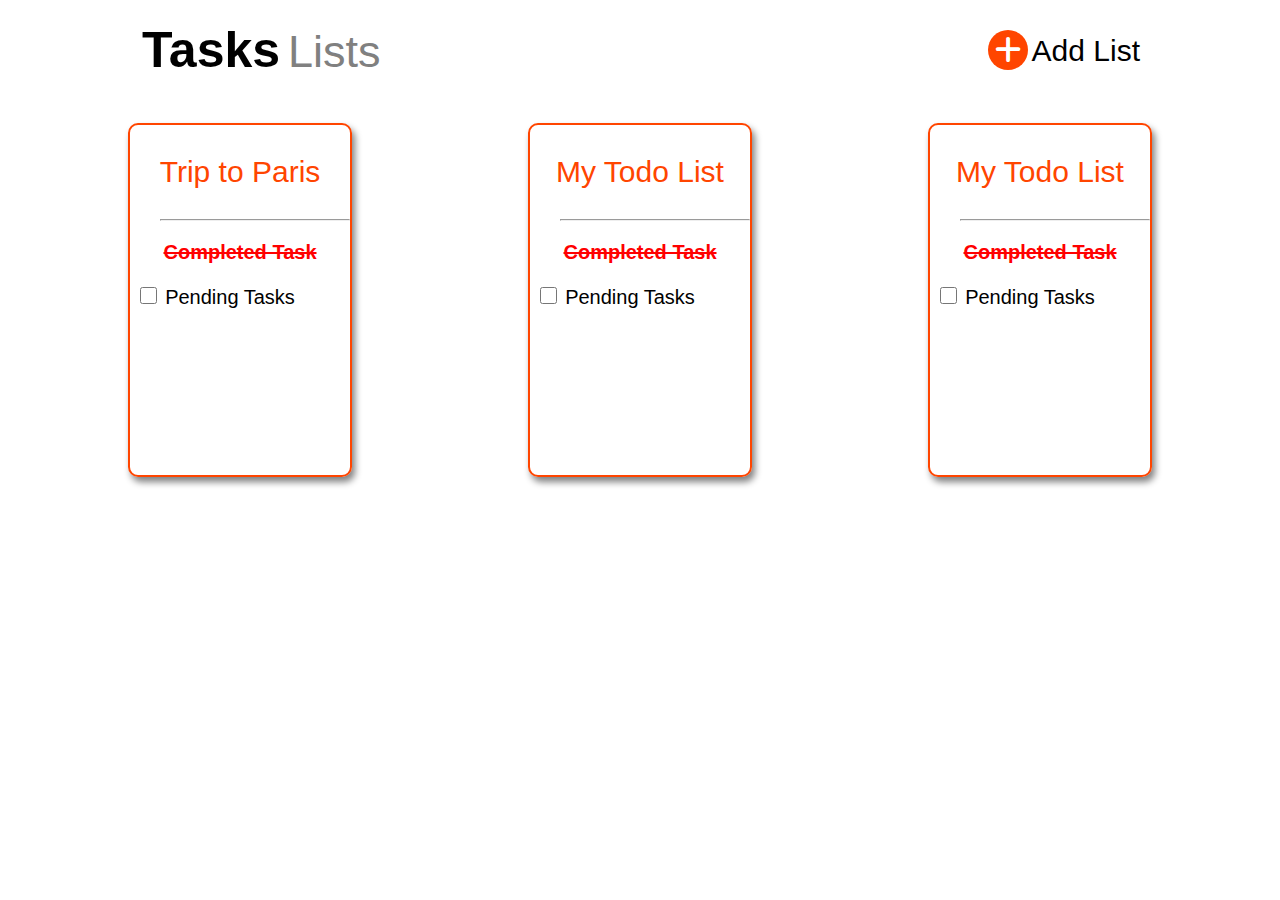
<file: index.html>
<!DOCTYPE html>
<html lang="en">
<head>
    <meta charset="UTF-8">
    <meta http-equiv="X-UA-Compatible" content="IE=edge">
    <meta name="viewport" content="width=, initial-scale=1.0">
    <link rel="stylesheet" href="./style.css">
    <link rel="stylesheet" href="https://cdnjs.cloudflare.com/ajax/libs/font-awesome/6.0.0-beta2/css/all.min.css">
    <title>Todo | Home - 1366</title>
</head>
<body>
      <div class="outer">
          <div class="head">
              <div class="headleft">
                  <span class="tasks">Tasks</span>
                  <span class="lists">Lists</span>
              </div>
              <div class="headright">
                  <span class="icon"><a href="./index3.html"><i class="fas fa-plus font"></i></a></span>
                  <span class="addlist">Add List</span>
              </div>
          </div>
          <div class="main">
              <div class="main-1">
                  <p class="trip"><a href="./index2.html" class="a1">Trip to Paris</a></p>
                  <hr class="hr">
                  <p class="task1">Completed Task</p>
                  <input type="checkbox" class="input"><span class="task2">Pending Tasks</span>
              </div>
              <div class="main-2">
                <p class="trip">My Todo List</p>
                <hr class="hr">
                <p class="task1">Completed Task</p>
                <input type="checkbox" class="input"><span class="task2">Pending Tasks</span>
              </div>
              <div class="main-3">
                <p class="trip">My Todo List</p>
                <hr class="hr">
                <p class="task1">Completed Task</p>
                <input type="checkbox" class="input"><span class="task2">Pending Tasks</span>
              </div>
          </div>
      </div>
</body>
</html>
</file>
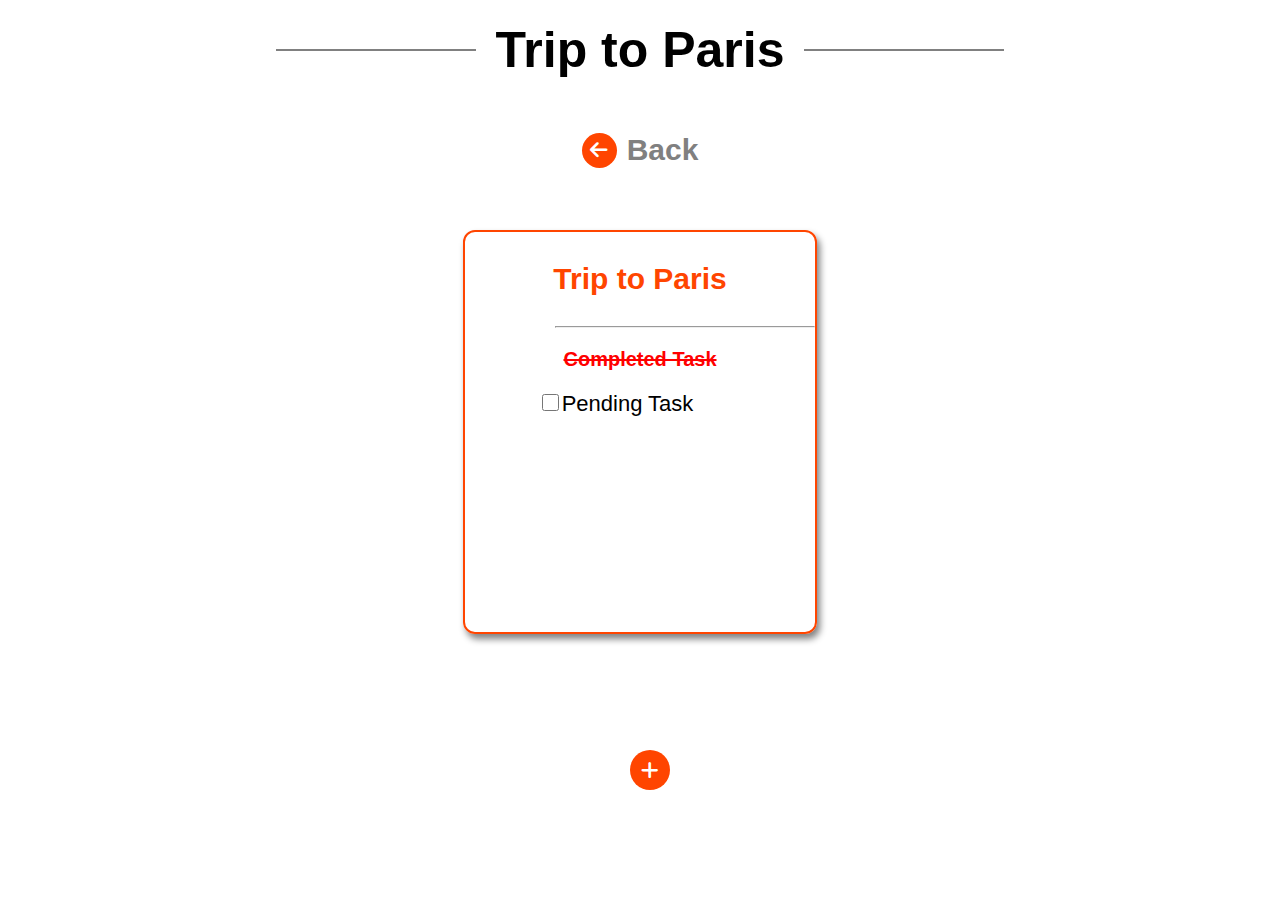
<file: index2.html>
<!DOCTYPE html>
<html lang="en">
<head>
    <meta charset="UTF-8">
    <meta http-equiv="X-UA-Compatible" content="IE=edge">
    <meta name="viewport" content="width=device-width, initial-scale=1.0">
    <link rel="stylesheet" href="./style2.css">
    <link rel="stylesheet" href="https://cdnjs.cloudflare.com/ajax/libs/font-awesome/6.0.0-beta2/css/all.min.css">
    <title>Todo List View | 1366</title>
</head>
<body>
    <div class="outer">
      <div class="main1">
          <p class="hr"></p>
          <p class="trip">Trip to Paris</p>
          <p class="hr"></p>
      </div>
      <div class="main2">
          <p><a href="./index.html"><i class="fas fa-arrow-left leftarrow"></i></a></p>
          <p class="back">Back</p>
      </div>
      <div class="main3">
          <p class="trip2">Trip to Paris</p>
          <hr class="hr2">
          <p class="completed2">Completed Task</p>
          <input type="checkbox" class="input2"><span class="pending2">Pending Task</span>
          <p><a href="./index4.html"><i class="fas fa-plus font"></i></a></p>

      </div>
    </div>
</body>
</html>
</file>
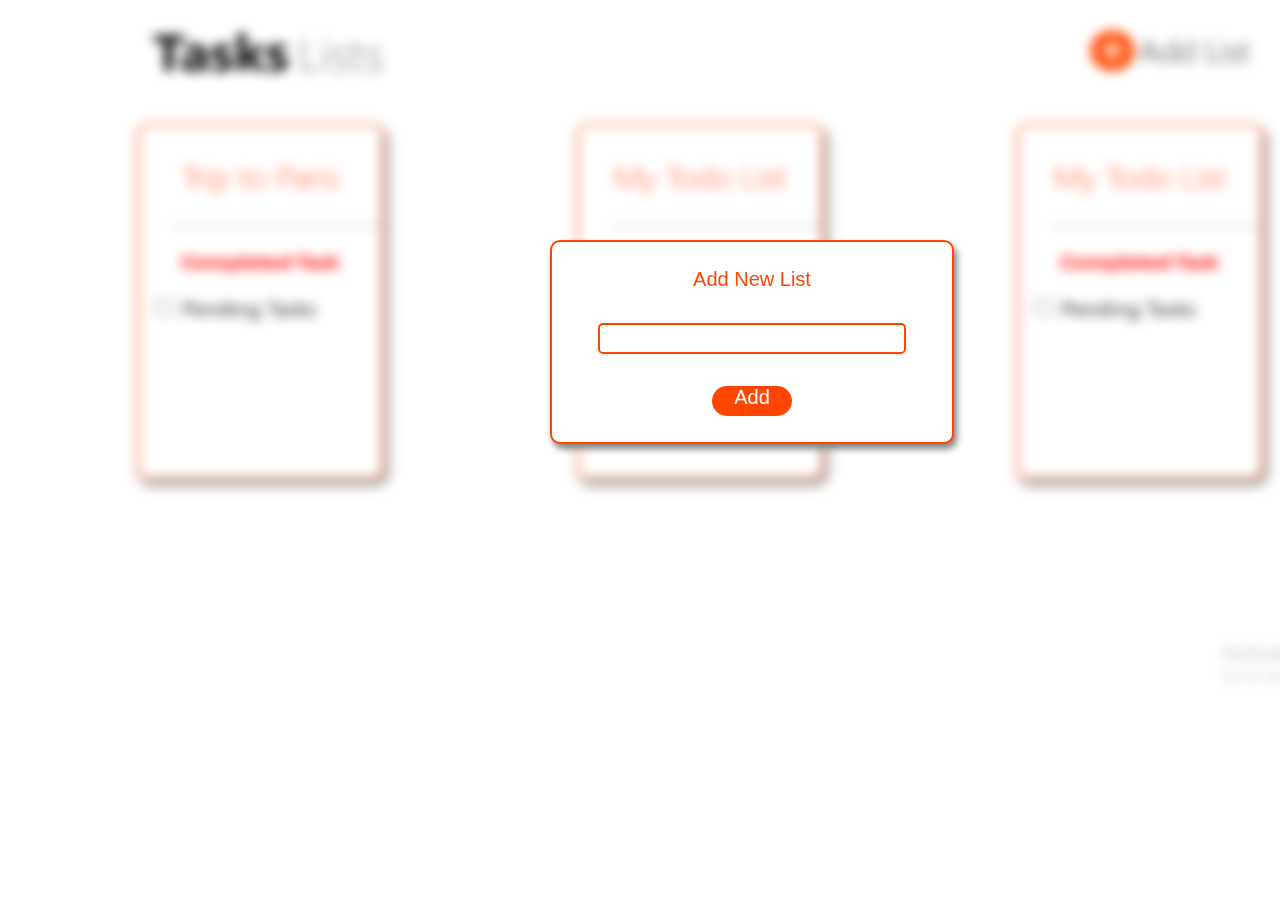
<file: index3.html>
<!DOCTYPE html>
<html lang="en">
<head>
    <meta charset="UTF-8">
    <meta http-equiv="X-UA-Compatible" content="IE=edge">
    <meta name="viewport" content="width=device-width, initial-scale=1.0">
    <link rel="stylesheet" href="./style3.css">
    <title>Todo Add List View</title>
</head>
<body>
    <div class="blur"></div>
    <div class="popup">
        <p class="addnewlist">Add New List</p>
        <input type="text" class="input3">
        <p class="add">Add</p>
    </div>
</body>
</html>
</file>
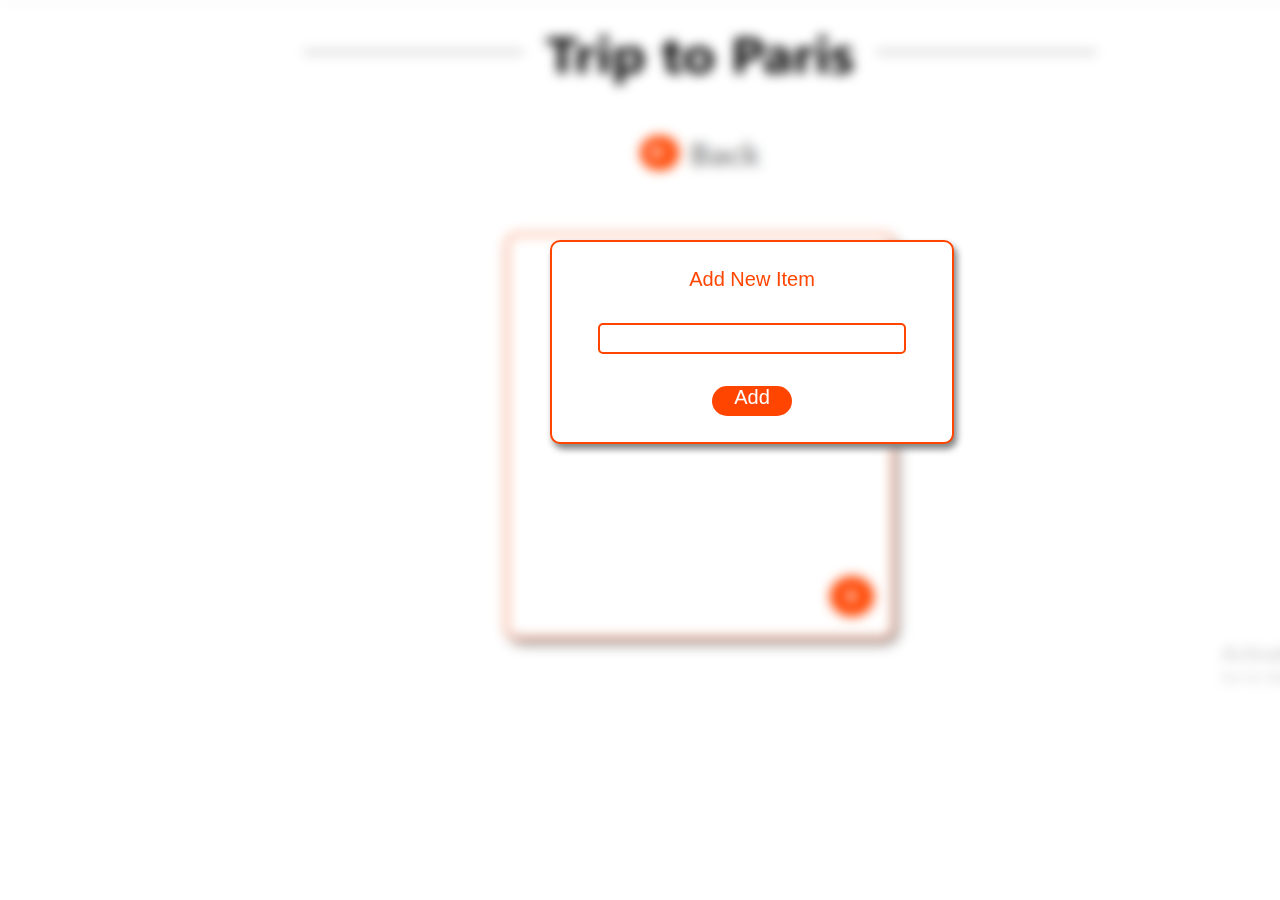
<file: index4.html>
<!DOCTYPE html>
<html lang="en">
<head>
    <meta charset="UTF-8">
    <meta http-equiv="X-UA-Compatible" content="IE=edge">
    <meta name="viewport" content="width=device-width, initial-scale=1.0">
    <link rel="stylesheet" href="./style4.css">
    <title>Todo Add Todo Item</title>
</head>
<body>
    <div class="blur"></div>
    <div class="popup">
        <p class="addnewlist">Add New Item</p>
        <input type="text" class="input3">
        <p class="add">Add</p>
    </div>
</body>
</html>
</file>
<file: style.css>
body
{
    margin: 0;
}

.outer
{
    display: flex;
    flex-direction: column;
    justify-content: space-around;
    align-items: center;
    gap: 0px;
    
}
 .head
 {
     width: 1000px;
     height: 100px;
     display: flex;
     flex-direction: row;
     justify-content: space-between;
     align-items: center;
     
 }
 .tasks
 {
     font-size: 50px;
     font-weight: bold;
     font-family:'Segoe UI', Tahoma, Geneva, Verdana, sans-serif;
     margin: 2px;
 }
 .lists
 {
     font-size:45px;
     font-weight: lighter;
     color: gray;
     font-family: 'Segoe UI', Tahoma, Geneva, Verdana, sans-serif;
     margin: 2px;
 }
 .font
 {
    width: 40px;
    height: 40px;
     background-color: orangered;
    text-align: center;
    padding: 5px;
    box-sizing: border-box;
    color: white;
    border-radius: 50%;
    font-size: 30px;
 }
 .addlist
 {
     font-size: 30px;
     font-weight: 300;
     font-family: 'Segoe UI', Tahoma, Geneva, Verdana, sans-serif;
 }

 .main
 {
    width: 1200px;
    height: 400px;
    display: flex;
    flex-direction: row;
    justify-content: space-around;
    align-items: center;
    

    
 }
 .main-1
 {
     width:220px;
     height:350px;
     border:2px solid orangered;
     border-radius: 10px;
     box-shadow: 3px 5px 7px gray;
     text-align: center;
 }
 .a1
 {
     text-decoration: none;
     color: inherit;
 }
 .main-2
 {
     width:220px;
     height:350px;
     border:2px solid orangered;
     border-radius: 10px;
     box-shadow: 3px 5px 7px gray;
     text-align: center;
 }
 .main-3
 {
     width:220px;
     height:350px;
     border:2px solid orangered;
     border-radius: 10px;
     box-shadow: 3px 5px 7px gray;
    text-align: center;
 }
 .trip
 {
     font-size: 30px;
     font-weight: 200;
     font-family: 'Segoe UI', Tahoma, Geneva, Verdana, sans-serif;
     color: orangered;
 }
 .hr
 {
     margin-left: 30px;
 }
 .task1
 {
     font-size: 20px;
     font-weight: 600;
     font-family: 'Segoe UI', Tahoma, Geneva, Verdana, sans-serif;
     text-decoration: line-through;
    text-decoration-color: red;
    color: red;
 }
 .task2
 {
     font-size: 20px;
     font-weight: 400;
     font-family: 'Segoe UI', Tahoma, Geneva, Verdana, sans-serif;
     margin-left: 5px;
 }
 .input
 {
    width: 17px;
    height: 17px;
    margin-left: -45px;
 }
</file>
<file: style2.css>
body
{
    margin: 0;
}

.outer
{
    display: flex;
    flex-direction: column;
    align-items: center;
    justify-content: space-between;
    gap: 15px;
    
}
.main1
{
    width: 1000px;
    height: 100px;
    display: flex;
    flex-direction: row;
    justify-content:center ;
    align-items: center;
    gap: 20px;
}
.hr
{
    width: 200px;
    border-top: 2px solid gray;

    
}
.trip
{
    font-family: 'Segoe UI', Tahoma, Geneva, Verdana, sans-serif;
    font-weight: bold;
    font-size: 50px;
}
.main2
{ 
    width: 300px;
    height: 70px;
    display: flex;
    flex-direction: row;
    justify-content: center;
    align-items: center;
    gap: 10px;

}
.leftarrow
{
    background-color: orangered;
    color: white;
    width: 35px;
    height: 35px;
    border-radius: 50%;
    text-align: center;
    font-size: 20px;
    padding-top: 7px;
    box-sizing: border-box;
}
.back
{
    font-family: 'Segoe UI', Tahoma, Geneva, Verdana, sans-serif;
    font-size: 30px;
    font-weight: 600;
    color: gray;
}

.main3
{
    width:350px;
    height: 400px;
    border: 2px solid orangered;
    border-radius: 12px;
    box-shadow: 3px 5px 7px gray;
    text-align: center;
    margin-top: 30px;
}
.trip2
{
    font-family: 'Segoe UI', Tahoma, Geneva, Verdana, sans-serif;
    font-weight: 600;
    font-size: 30px;
    color: orangered;
}
.hr2
{
    margin-left: 90px;
}
.completed2
{
    font-family: 'Segoe UI', Tahoma, Geneva, Verdana, sans-serif;
    font-size: 20px;
    font-weight: 600;
    color: red;
    text-decoration: line-through;
}
.input2
 {
     width: 17px;
     height: 17px;
     margin-left: -45px;
 }
 .pending2
 {
     font-family: 'Segoe UI', Tahoma, Geneva, Verdana, sans-serif;
     font-size: 22px;
     font-weight: 400;
     color: black;
    }
    .font
    {
       width: 40px;
       height: 40px;
        background-color: orangered;
       text-align: center;
       padding-top: 10px;
       box-sizing: border-box;
       color: white;
       border-radius: 50%;
       font-size: 20px;
       position: absolute;
       bottom: 110px;
       right: 610px;
       z-index: 10;
    }
</file>
<file: style3.css>
body
{
    margin: 0;
    position: relative;
}
.blur
{
    background-image: url(./image/todopage1.jpg.png);
    background-size: 100% 100%;
    width: 1400px;
    height: 720px;
    background-position: center;
    background-repeat: no-repeat;
    filter: blur(6px);
    
}
.popup
{
    position: fixed;
    width: 400px;
    height:200px;
    top: 240px;
    left: 550px;
    z-index: 4;
    background-color: white;
    border: 2px solid orangered;
    border-radius: 10px;
    box-shadow: 3px 5px 7px gray;
    display: flex;
    flex-direction: column;
    justify-content: space-around;
    align-items: center;
    
}
.addnewlist
{
    font-family: 'Segoe UI', Tahoma, Geneva, Verdana, sans-serif;
    font-size: 20px;
    font-weight: 400;
    color: orangered;
}
.input3
{
    width: 300px;
    height: 25px;
    border:2px solid orangered;
    border-radius: 5px;
}
.add
{
    width: 80px;
    height: 30px;
    border-radius: 15px;
    background-color: orangered;
    font-family: 'Segoe UI', Tahoma, Geneva, Verdana, sans-serif;
    font-size: 20px;
    color: white;
    font-weight: 400;
    text-align: center;

}
</file>
<file: style4.css>
body
{
    margin: 0;
    position: relative;
}
.blur
{
    background-image: url(./image/todopage2.jpg.png);
    background-size: 100% 100%;
    width: 1400px;
    height: 720px;
    background-position: center;
    background-repeat: no-repeat;
    filter: blur(6px);
    
}
.popup
{
    position: fixed;
    width: 400px;
    height:200px;
    top: 240px;
    left: 550px;
    z-index: 4;
    background-color: white;
    border: 2px solid orangered;
    border-radius: 10px;
    box-shadow: 3px 5px 7px gray;
    display: flex;
    flex-direction: column;
    justify-content: space-around;
    align-items: center;
    
}
.addnewlist
{
    font-family: 'Segoe UI', Tahoma, Geneva, Verdana, sans-serif;
    font-size: 20px;
    font-weight: 400;
    color: orangered;
}
.input3
{
    width: 300px;
    height: 25px;
    border:2px solid orangered;
    border-radius: 5px;
}
.add
{
    width: 80px;
    height: 30px;
    border-radius: 15px;
    background-color: orangered;
    font-family: 'Segoe UI', Tahoma, Geneva, Verdana, sans-serif;
    font-size: 20px;
    color: white;
    font-weight: 400;
    text-align: center;

}
</file>
